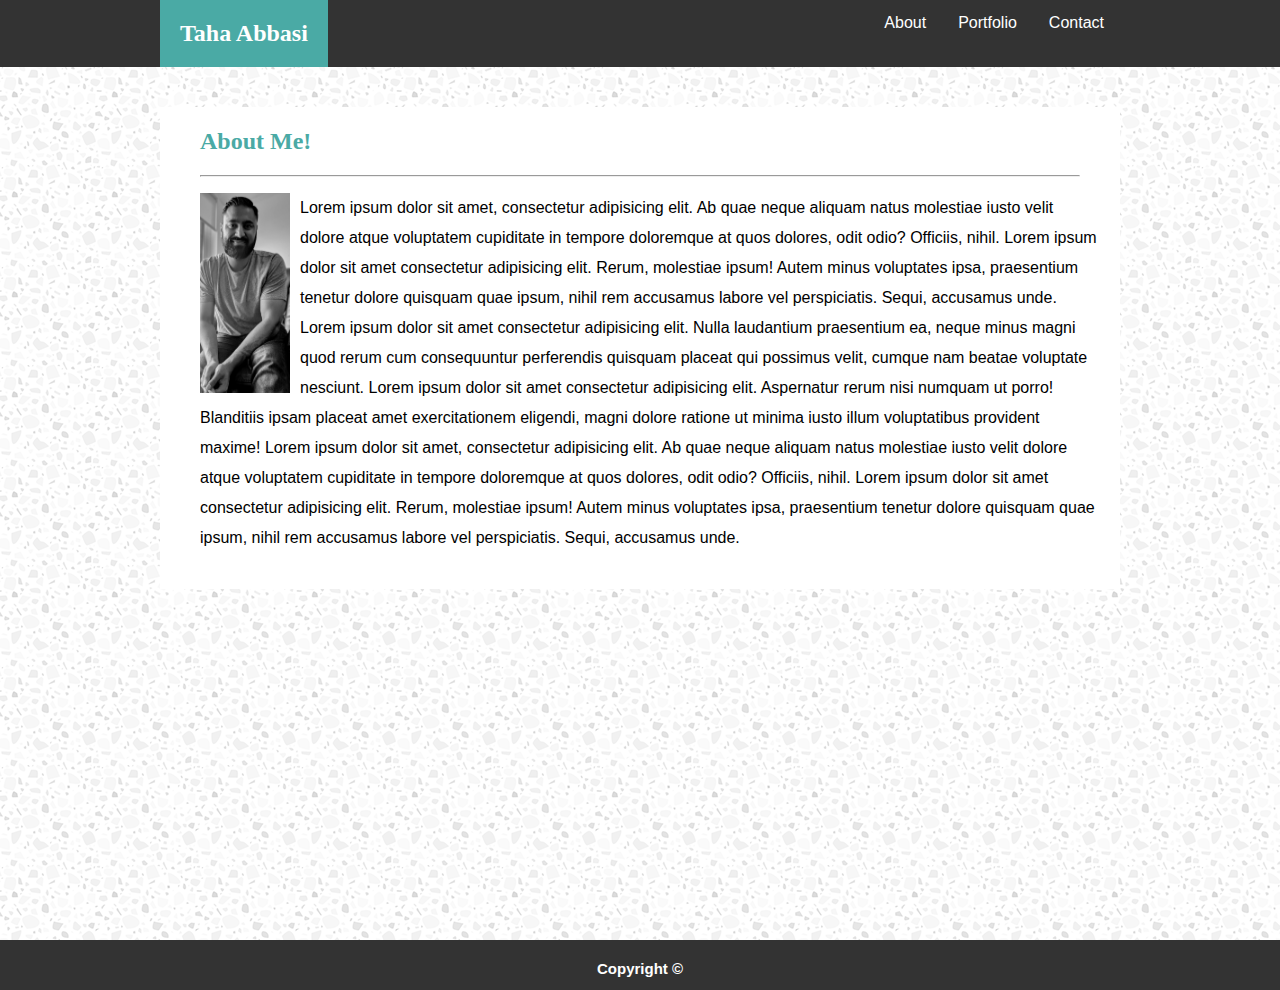
<file: index.html>
<!DOCTYPE html>
<html>

<head>
    <meta charset="utf-8" />
    <meta http-equiv="X-UA-Compatible" content="IE=edge">
    <meta name="viewport" content="width=device-width, initial-scale=1">
    <link rel="stylesheet" type="text/css" href="style.css">
    <title>About me</title>
</head>

<body>
    <div class="wrapper">
        <nav class="header-index">
            <ul>
                <h2 class="myname">Taha Abbasi</h2>
                <li><a href="contact.html">Contact</a></li>
                <li><a href="portfolio.html">Portfolio</a></li>
                <li><a href="index.html">About</a></li>
            </ul>
        </nav>

        <div class="container">
            <div class="content-index">
                <div class="container-heading">
                    <h2>About Me!</h2>
                    <hr>
                </div>
                <div class="content-img-para">
                    <div class="content-img">
                        <img class="myimage" src="images/blackandwhite.jpg" height="200" width="100">
                    </div>
                    <div class="content-para">
                        <p class="aboutmepara">
                            Lorem ipsum dolor sit amet, consectetur adipisicing elit. Ab quae neque aliquam natus
                            molestiae
                            iusto velit dolore atque voluptatem cupiditate in tempore doloremque at quos dolores, odit
                            odio? Officiis, nihil.
                            Lorem ipsum dolor sit amet consectetur adipisicing elit. Rerum, molestiae ipsum! Autem
                            minus
                            voluptates ipsa, praesentium tenetur dolore quisquam quae ipsum, nihil rem accusamus labore
                            vel
                            perspiciatis. Sequi, accusamus unde.
                            Lorem ipsum dolor sit amet consectetur adipisicing elit. Nulla laudantium praesentium ea,
                            neque
                            minus magni quod rerum cum consequuntur perferendis quisquam placeat qui possimus velit,
                            cumque
                            nam beatae voluptate nesciunt.
                            Lorem ipsum dolor sit amet consectetur adipisicing elit. Aspernatur rerum nisi numquam ut
                            porro! Blanditiis ipsam placeat amet exercitationem eligendi, magni dolore ratione ut
                            minima
                            iusto illum voluptatibus provident maxime!
                            Lorem ipsum dolor sit amet, consectetur adipisicing elit. Ab quae neque aliquam natus
                            molestiae
                            iusto velit dolore atque voluptatem cupiditate in tempore doloremque at quos dolores, odit
                            odio? Officiis, nihil.
                            Lorem ipsum dolor sit amet consectetur adipisicing elit. Rerum, molestiae ipsum! Autem
                            minus
                            voluptates ipsa, praesentium tenetur dolore quisquam quae ipsum, nihil rem accusamus labore
                            vel
                            perspiciatis. Sequi, accusamus unde.
                        </p>
                    </div>

                </div>



            </div>

        </div>

    </div>

    <footer id="index-foot">
        <p>Copyright ©</p>
    </footer>

</body>

</html>
</file>
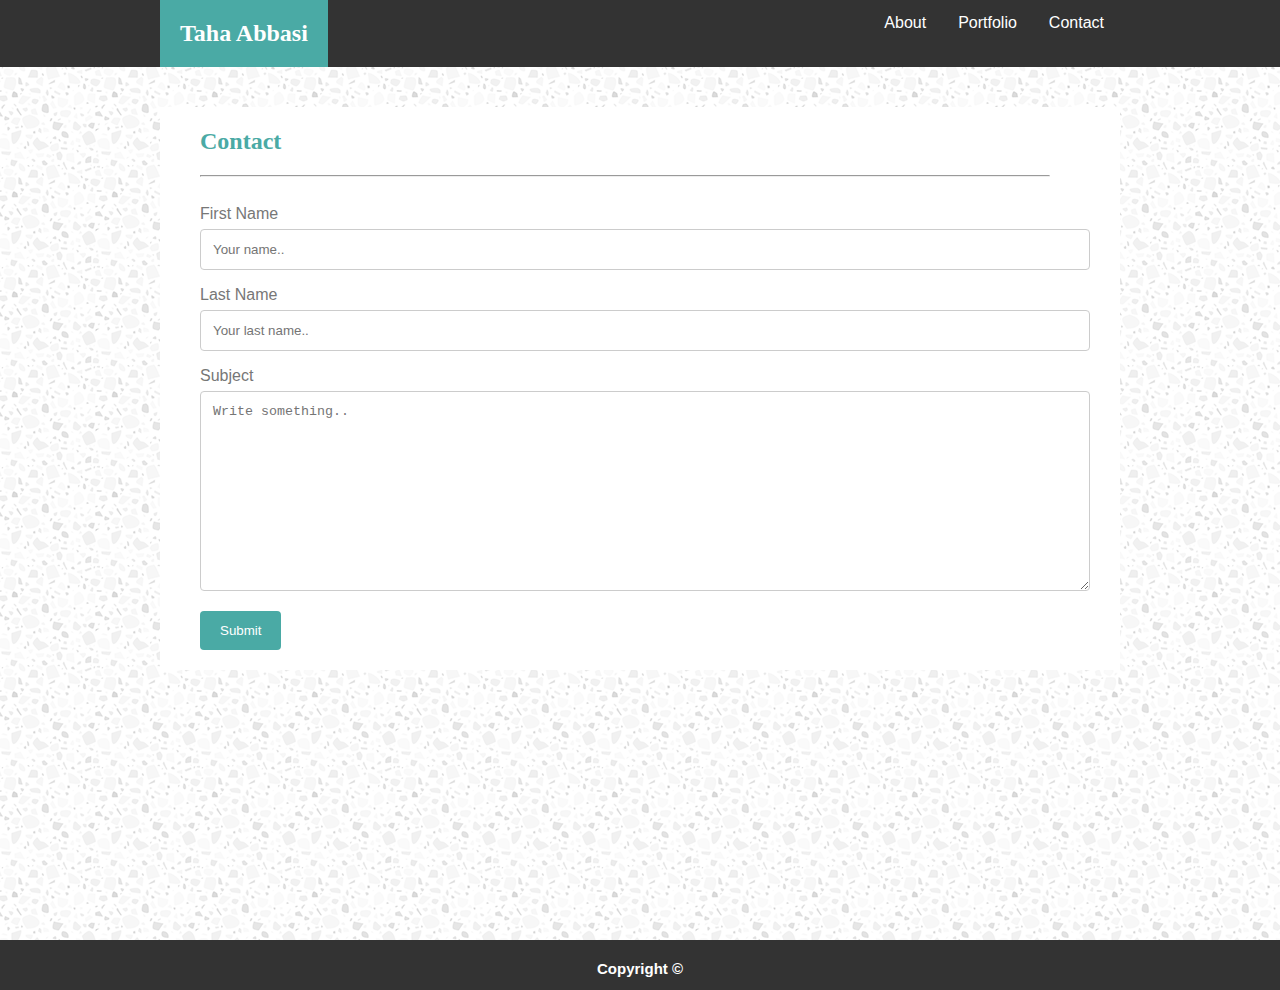
<file: contact.html>
<!DOCTYPE html>
<html lang="en">


<head>
    <meta charset="utf-8" />
    <meta http-equiv="X-UA-Compatible" content="IE=edge">
    <meta name="viewport" content="width=device-width, initial-scale=1">
    <link rel="stylesheet" type="text/css" href="style.css">
    <title>Contact</title>
</head>



<body>
    <div class="wrapper">
        <nav class="header-index">
            <ul>
                <h2 class="myname">Taha Abbasi</h2>
                <li><a href="contact.html">Contact</a></li>
                <li><a href="portfolio.html">Portfolio</a></li>
                <li><a href="index.html">About</a></li>
            </ul>
        </nav>
        <div class="container-contact">
            <div class="content-contact">
                <div class="container-heading">
                    <h2>Contact</h2>
                    <hr id="fname-contact">
                </div>
                <form action="/action_page.php">
                    <label for="fname">First Name</label>
                    <input type="text" id="fname" name="firstname" placeholder="Your name..">

                    <label for="lname">Last Name</label>
                    <input type="text" id="lname" name="lastname" placeholder="Your last name..">
                    <label for="subject">Subject</label>
                    <textarea id="subject" name="subject" placeholder="Write something.." style="height:200px"></textarea>

                    <input type="submit" value="Submit">
                </form>

            </div>
        </div>
    </div>


    <footer id="index-foot">
        <p>Copyright ©</p>
    </footer>

</body>


</html>
</file>
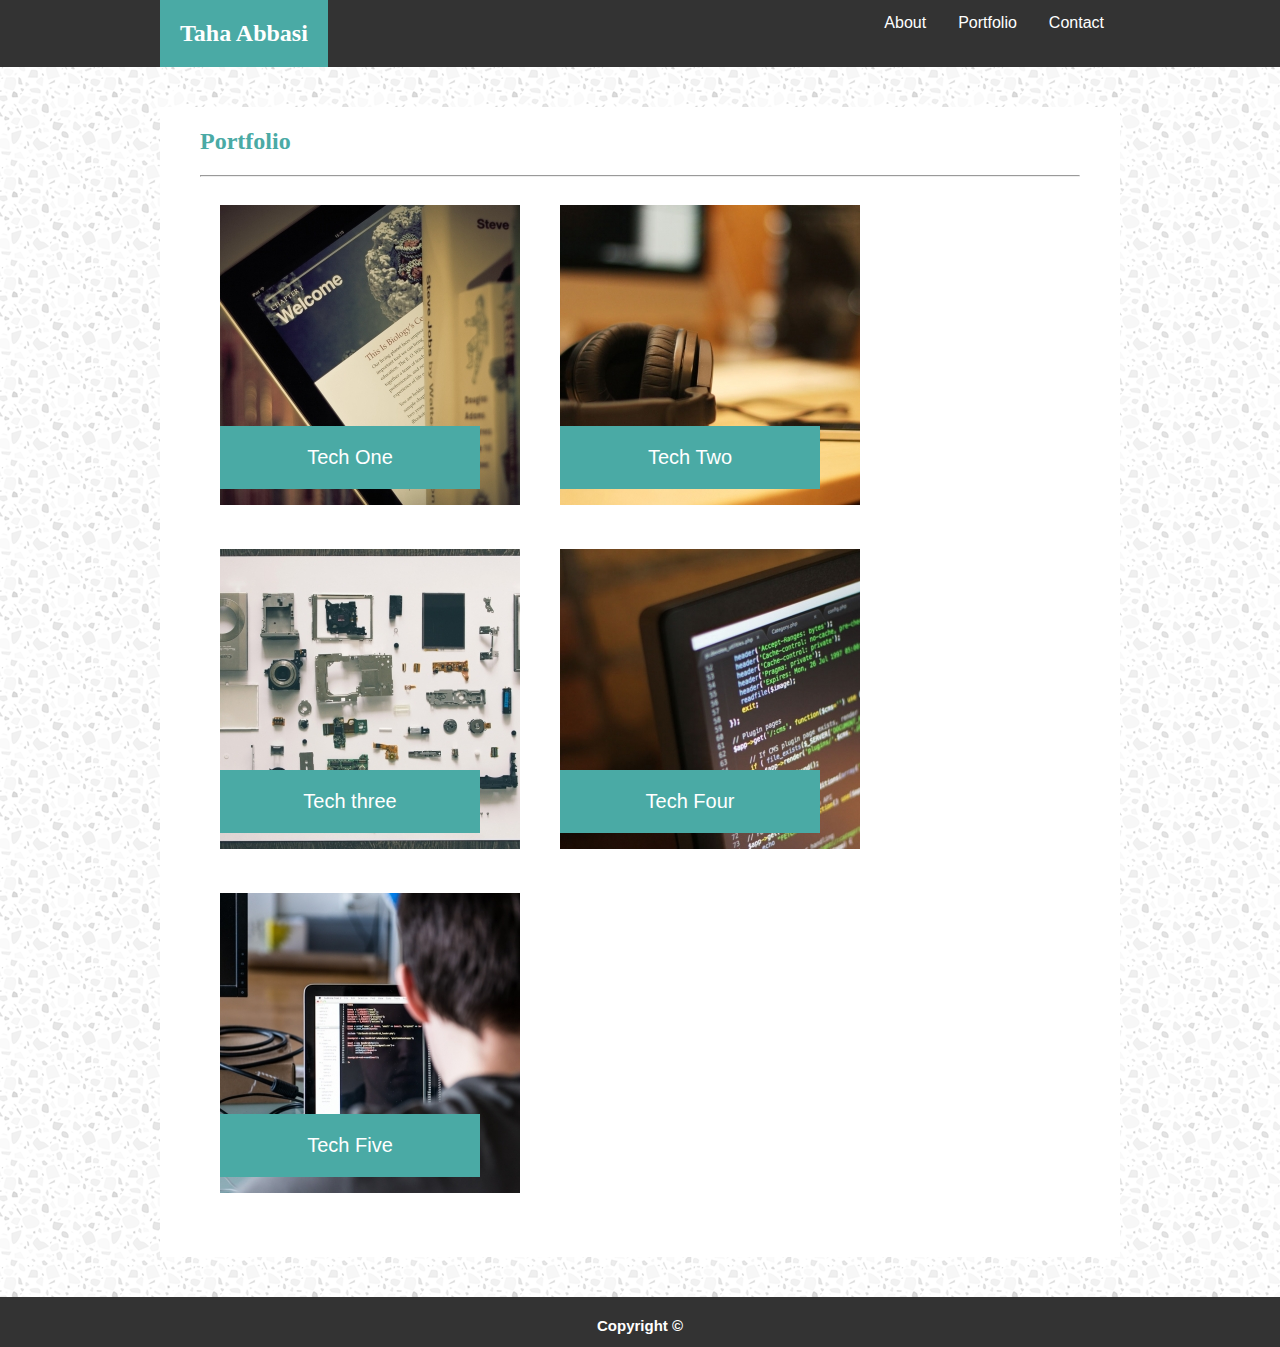
<file: portfolio.html>
<!DOCTYPE html>
<html lang="en">

<head>
    <meta charset="utf-8" />
    <meta http-equiv="X-UA-Compatible" content="IE=edge">
    <meta name="viewport" content="width=device-width, initial-scale=1">
    <link rel="stylesheet" type="text/css" href="style.css">
    <title>Portfolio</title>
</head>


<body>
    <div class="wrapper">
        <nav class="header-index">
            <ul>
                <h2 class="myname">Taha Abbasi</h2>
                <li><a href="contact.html">Contact</a></li>
                <li><a href="portfolio.html">Portfolio</a></li>
                <li><a href="index.html">About</a></li>
            </ul>
        </nav>
        <div class="container-portfolio">
            <div class="content-portfolio">
                <div class="container-heading">
                    <h2>Portfolio</h2>
                    <hr>
                </div>

                <div class="images">
                    <img class="tech1-image" src="images/tech1.jpg" alt="Tech1 picture">
                    <div class="text">
                        <p class="overlay">Tech One</p>
                    </div>
                </div>
                <div class="images">
                    <img class="tech2-image" src="images/tech2.jpg" alt="Tech2 picture">
                    <div class="text">
                        <p class="overlay">Tech Two</p>
                    </div>
                </div>

                <div class="images">
                    <img class="tech3-image" src="images/tech3.jpg" alt="Tech3 picture">
                    <div class="text">
                        <p class="overlay">Tech three</p>
                    </div>
                </div>
                <div class="images">
                    <img class="tech4-image" src="images/tech4.jpg" alt="Tech4 picture">
                    <div class="text">
                        <p class="overlay">Tech Four</p>
                    </div>
                </div>
                <div class="images">
                    <img class="tech5-image" src="images/tech5.jpg" alt="Tech5 picture">
                    <div class="text">
                        <p class="overlay">Tech Five</p>
                    </div>
                </div>
            </div>
        </div>
    </div>

    <footer id="index-foot">
        <p>Copyright ©</p>
    </footer>
</body>


</html>
</file>
<file: style.css>
* {
    box-sizing: border-box;
}

html {
    height: 100%;
    margin: 0;
    padding: 0;
}

ul {
    list-style-type: none;
    margin: auto;
    padding: 0;
    overflow: hidden;
    width: 960px;
    /* margin-left: 160px; */
}

.header-index {
    background-color: #333;
}



li a {
    float: right;
    display: block;
    color: white;
    text-align: center;
    padding: 14px 16px;
    text-decoration: none;
}

li a:hover:not(.active) {
    background-color: #111;
}

.active {
    background-color: rgb(74, 170, 165);
}



body {
    background-image: url("images/grey-terrazzo.png");
    background-repeat: repeat;
    margin: 0 auto;
    height: 100%;
    padding: 0;
    font-family: Arial, Helvetica, sans-serif;

}

h2 {
    font-family: 'Georgia', Times, Times New Roman, serif;
}

.header-index ul h2.myname {
    float: left;
    color: white;
    background-color: rgb(74, 170, 165);
    padding: 20px;
    margin-top: 0;
    margin-bottom: 0;

}

.container {
    width: 960px;
    background-color: white;
    margin: auto;

}

.container-portfolio {
    width: 960px;
    background-color: white;
    margin: auto;
    height: 1150px;
}

.container-contact {
    width: 960px;
    background-color: white;
    margin: auto;

}

hr {
    margin-right: 40px;
}

.content-index,
.content-portfolio,
.content-contact {
    margin-left: 40px;
    margin-top: 40px;
    padding-top: 1px;
    padding-bottom: 20px;


}

.container-heading {
    color: rgb(74, 170, 165);
}

.myimage {
    height: 200;
    width: 100;
    margin: 0;
    padding: 0;
    padding-right: 10px;
    float: left;
}

.aboutmepara {
    line-height: 30px;
    padding-right: 20px;

}

.wrapper {
    min-height: 100%;

}

.images {
    margin: 20px;
    float: left;
    max-width: 100%;
    position: relative;
    bottom: 0;
    text-align: center;
}

.overlay {
    position: absolute;
    bottom: 0;
    background: rgb(74, 170, 165);
    color: #f1f1f1;
    width: 260px;
    color: white;
    font-size: 20px;
    padding: 20px;
    text-align: center;
}

input[type=text],
select,
textarea {
    width: 100%;
    padding: 12px;
    border: 1px solid #ccc;
    border-radius: 4px;
    box-sizing: border-box;
    margin-top: 6px;
    margin-bottom: 16px;
    resize: vertical;
}

input[type=submit] {
    background-color: rgb(74, 170, 165);
    color: white;
    padding: 12px 20px;
    border: none;
    border-radius: 4px;
    cursor: pointer;
}

input[type=submit]:hover {
    background-color: #45a049;
}

.content-contact {
    border-radius: 5px;
    padding-right: 30px;
}

form {
    padding-top: 20px;
}

label {
    color: #777777;
}

#index-foot {
    height: 50px;
    background-color: #333;
    width: 100%;
    margin-top: 40px;

}

#index-foot p {
    text-align: center;
    color: white;
    font-size: 15px;
    font-weight: bold;
    padding-top: 20px;

}

@media only screen and (max-width: 640px) {
    body {
        width: 100%;
    }

    ul {
        list-style-type: none;
        margin: 0;
        padding: 0;
        width: auto;

    }

    .header-index ul h2.myname {
        display: block;
        float: none;
        background-color: rgb(74, 170, 165);
        margin: 0;
        text-align: center;
    }

    li a {
        display: block;
        float: left;
        background-color: #333;
        margin: auto;
        text-align: center;
        width: 100%;

    }

    .container {
        max-width: 640px;
        background-color: white;
        margin: auto;

    }

}

@media only screen and (max-width: 768px) {
    body {
        width: 100%;
    }

    ul {
        list-style-type: none;
        margin: 0;
        padding: 0;
        width: auto;

    }

    .header-index ul h2.myname {
        display: block;
        float: none;
        background-color: rgb(74, 170, 165);
        margin: 0;
        text-align: center;
    }

    li a {
        display: block;
        float: left;
        background-color: #333;
        margin: auto;
        text-align: center;
        width: 100%;

    }

    .container {
        max-width: 768px;
        background-color: white;
        margin: auto;

    }

}
</file>
